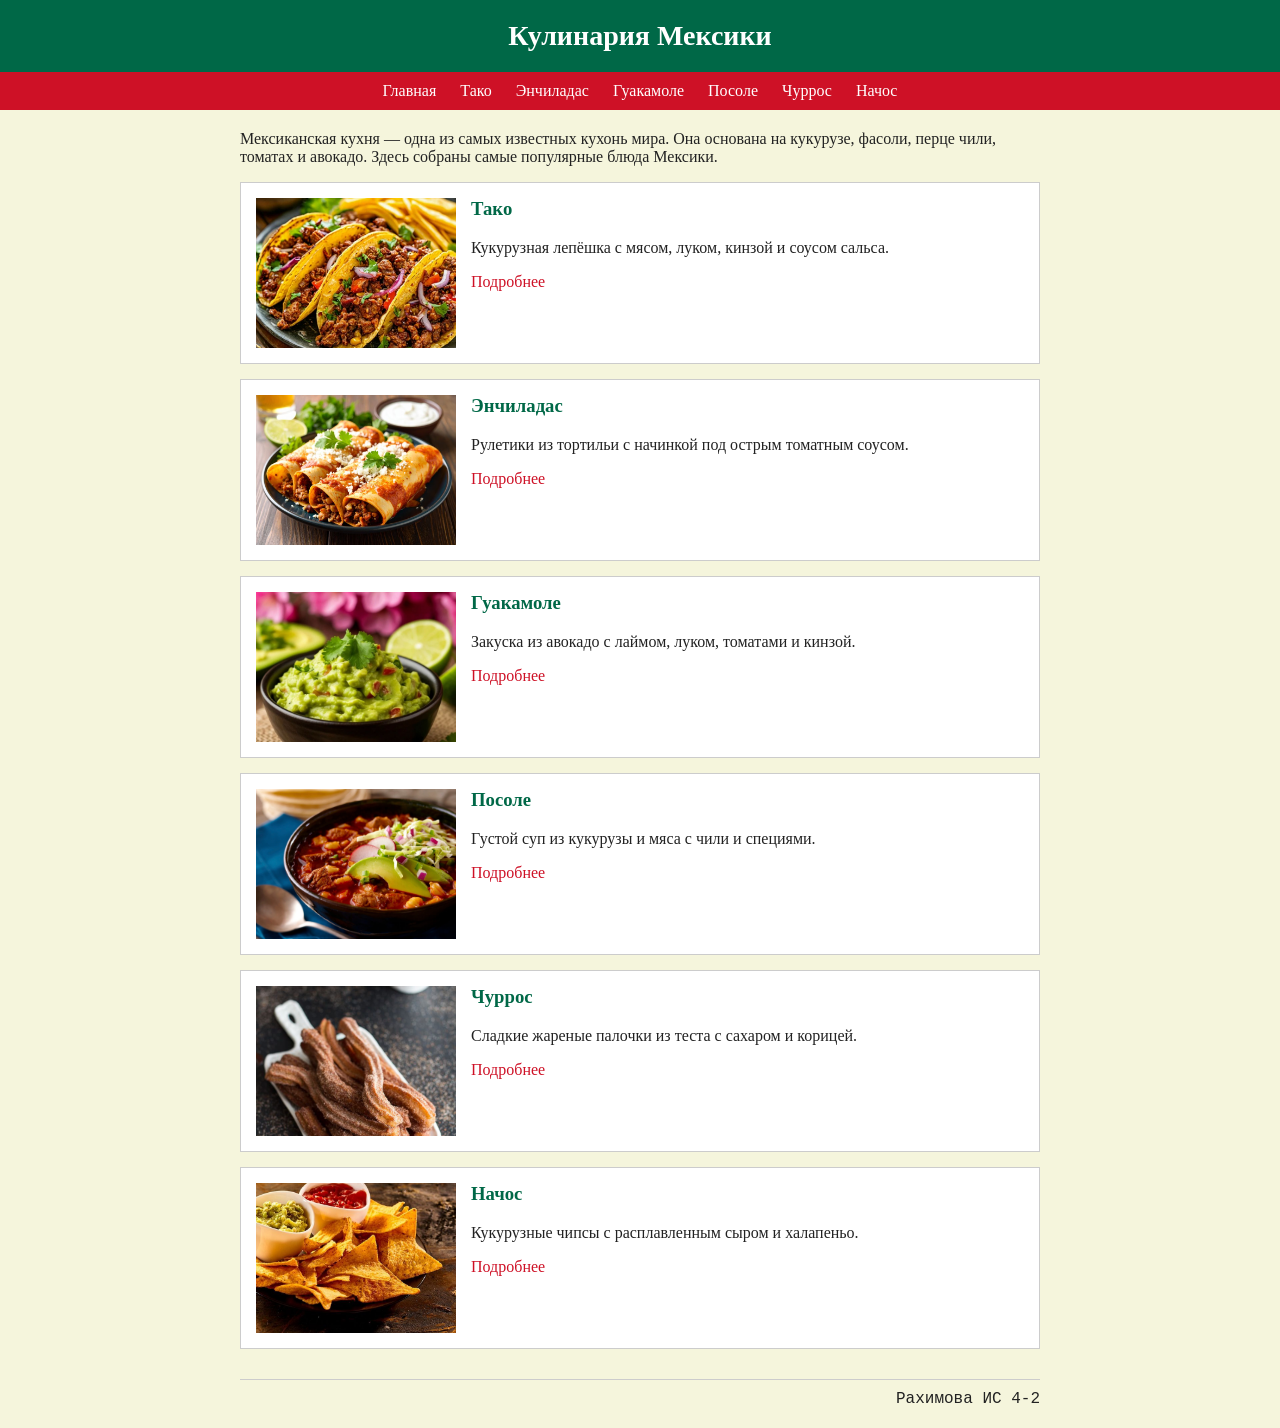
<file: index.html>
<!DOCTYPE html>
<html lang="ru">
<head>
    <meta charset="UTF-8">
    <title>Кулинария Мексики - Главная</title>
    <link rel="stylesheet" href="style.css">
</head>
<body>

    <header>
        <h1>Кулинария Мексики</h1>
    </header>

    <nav>
        <a href="index.html">Главная</a>
        <a href="tacos.html">Тако</a>
        <a href="enchiladas.html">Энчиладас</a>
        <a href="guacamole.html">Гуакамоле</a>
        <a href="pozole.html">Посоле</a>
        <a href="churros.html">Чуррос</a>
        <a href="nachos.html">Начос</a>
    </nav>

    <div class="container">

        <p>
            Мексиканская кухня — одна из самых известных кухонь мира.
            Она основана на кукурузе, фасоли, перце чили, томатах и авокадо.
            Здесь собраны самые популярные блюда Мексики.
        </p>

        <div class="dish">
            <img src="картинки/Тако.jpg" alt="Тако">
            <h3>Тако</h3>
            <p>Кукурузная лепёшка с мясом, луком, кинзой и соусом сальса.</p>
            <a href="tacos.html">Подробнее</a>
        </div>

        <div class="dish">
            <img src="картинки/Энчиладас.jpg" alt="Энчиладас">
            <h3>Энчиладас</h3>
            <p>Рулетики из тортильи с начинкой под острым томатным соусом.</p>
            <a href="enchiladas.html">Подробнее</a>
        </div>

        <div class="dish">
            <img src="картинки/Гуакамоле.jpg" alt="Гуакамоле">
            <h3>Гуакамоле</h3>
            <p>Закуска из авокадо с лаймом, луком, томатами и кинзой.</p>
            <a href="guacamole.html">Подробнее</a>
        </div>

        <div class="dish">
            <img src="картинки/Посоле.png" alt="Посоле">
            <h3>Посоле</h3>
            <p>Густой суп из кукурузы и мяса с чили и специями.</p>
            <a href="pozole.html">Подробнее</a>
        </div>

        <div class="dish">
            <img src="картинки/Чуррос.jpg" alt="Чуррос">
            <h3>Чуррос</h3>
            <p>Сладкие жареные палочки из теста с сахаром и корицей.</p>
            <a href="churros.html">Подробнее</a>
        </div>

        <div class="dish">
            <img src="картинки/Начос.jpg" alt="Начос">
            <h3>Начос</h3>
            <p>Кукурузные чипсы с расплавленным сыром и халапеньо.</p>
            <a href="nachos.html">Подробнее</a>
        </div>

        <div class="signature">Рахимова ИС 4-2</div>

    </div>

</body>
</html>
</file>
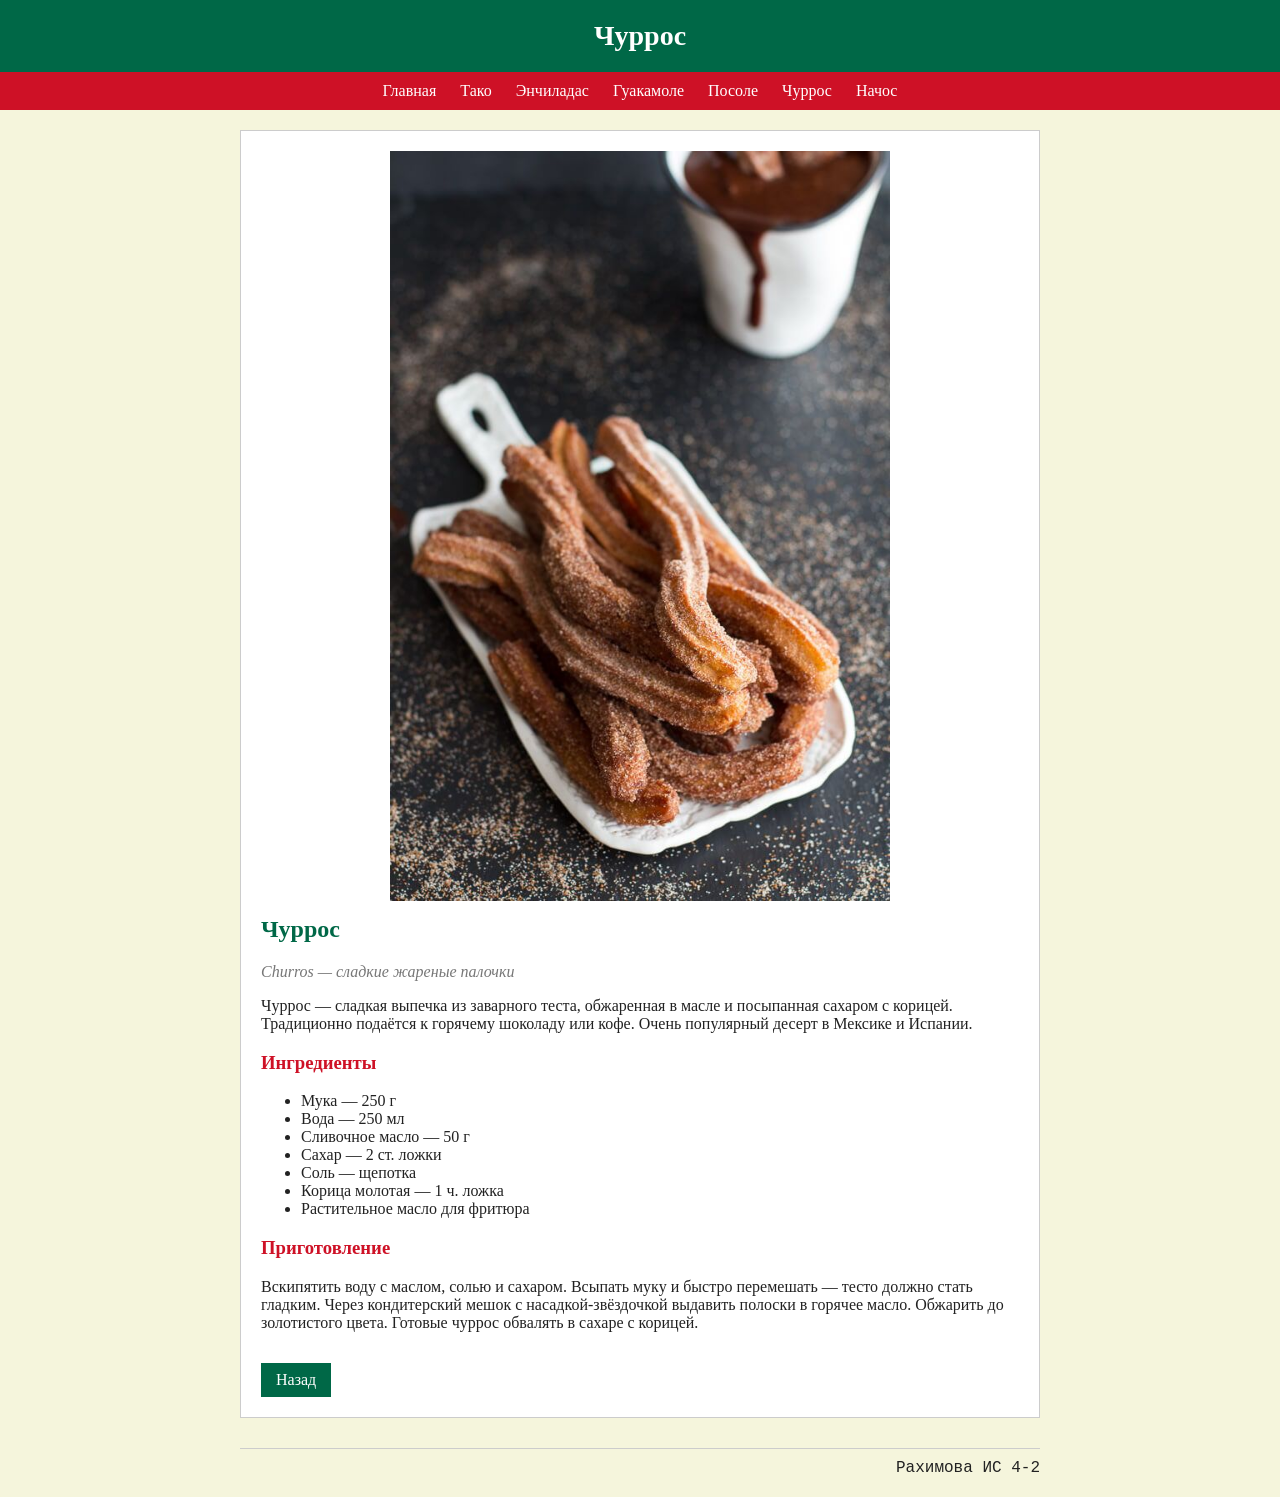
<file: churros.html>
<!DOCTYPE html>
<html lang="ru">
<head>
    <meta charset="UTF-8">
    <title>Чуррос - Кулинария Мексики</title>
    <link rel="stylesheet" href="style.css">
</head>
<body>

    <header>
        <h1>Чуррос</h1>
    </header>

    <nav>
        <a href="index.html">Главная</a>
        <a href="tacos.html">Тако</a>
        <a href="enchiladas.html">Энчиладас</a>
        <a href="guacamole.html">Гуакамоле</a>
        <a href="pozole.html">Посоле</a>
        <a href="churros.html">Чуррос</a>
        <a href="nachos.html">Начос</a>
    </nav>

    <div class="container">

        <div class="card">
            <img src="картинки/Чуррос.jpg" alt="Чуррос">

            <h2>Чуррос</h2>
            <p class="subtitle">Churros — сладкие жареные палочки</p>

            <p>
                Чуррос — сладкая выпечка из заварного теста, обжаренная в масле
                и посыпанная сахаром с корицей. Традиционно подаётся к горячему
                шоколаду или кофе. Очень популярный десерт в Мексике и Испании.
            </p>

            <h3>Ингредиенты</h3>
            <ul>
                <li>Мука — 250 г</li>
                <li>Вода — 250 мл</li>
                <li>Сливочное масло — 50 г</li>
                <li>Сахар — 2 ст. ложки</li>
                <li>Соль — щепотка</li>
                <li>Корица молотая — 1 ч. ложка</li>
                <li>Растительное масло для фритюра</li>
            </ul>

            <h3>Приготовление</h3>
            <p>
                Вскипятить воду с маслом, солью и сахаром. Всыпать муку и быстро
                перемешать — тесто должно стать гладким. Через кондитерский мешок
                с насадкой-звёздочкой выдавить полоски в горячее масло. Обжарить
                до золотистого цвета. Готовые чуррос обвалять в сахаре с корицей.
            </p>

            <a href="index.html" class="back">Назад</a>
        </div>

        <div class="signature">Рахимова ИС 4-2</div>

    </div>

</body>
</html>
</file>
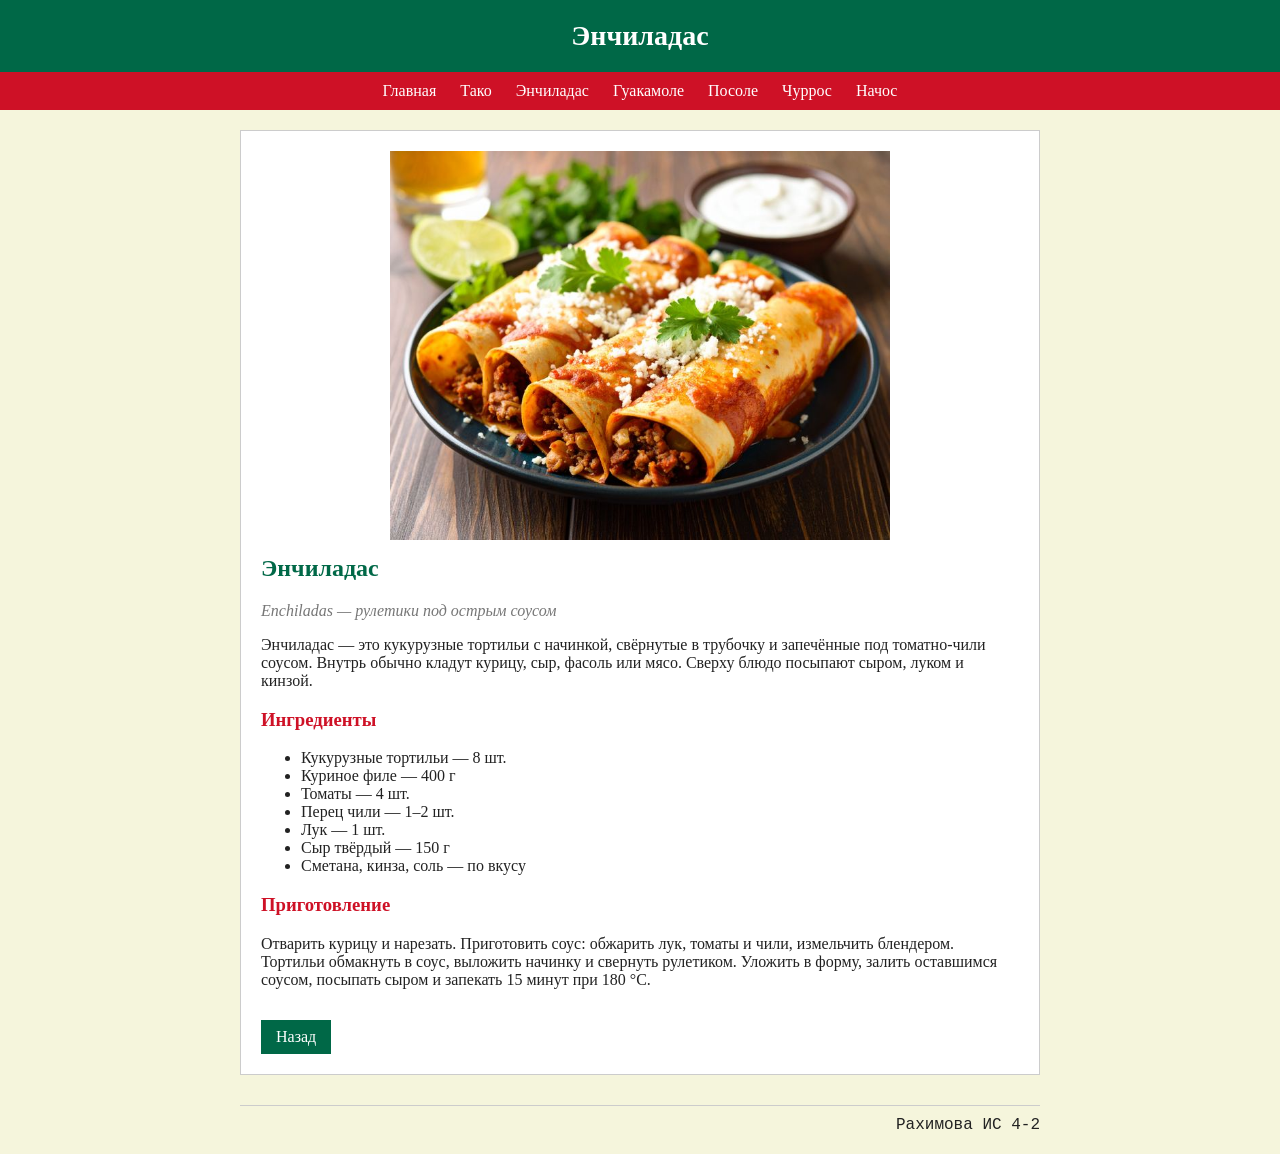
<file: enchiladas.html>
<!DOCTYPE html>
<html lang="ru">
<head>
    <meta charset="UTF-8">
    <title>Энчиладас - Кулинария Мексики</title>
    <link rel="stylesheet" href="style.css">
</head>
<body>

    <header>
        <h1>Энчиладас</h1>
    </header>

    <nav>
        <a href="index.html">Главная</a>
        <a href="tacos.html">Тако</a>
        <a href="enchiladas.html">Энчиладас</a>
        <a href="guacamole.html">Гуакамоле</a>
        <a href="pozole.html">Посоле</a>
        <a href="churros.html">Чуррос</a>
        <a href="nachos.html">Начос</a>
    </nav>

    <div class="container">

        <div class="card">
            <img src="картинки/Энчиладас.jpg" alt="Энчиладас">

            <h2>Энчиладас</h2>
            <p class="subtitle">Enchiladas — рулетики под острым соусом</p>

            <p>
                Энчиладас — это кукурузные тортильи с начинкой, свёрнутые в трубочку
                и запечённые под томатно-чили соусом. Внутрь обычно кладут курицу,
                сыр, фасоль или мясо. Сверху блюдо посыпают сыром, луком и кинзой.
            </p>

            <h3>Ингредиенты</h3>
            <ul>
                <li>Кукурузные тортильи — 8 шт.</li>
                <li>Куриное филе — 400 г</li>
                <li>Томаты — 4 шт.</li>
                <li>Перец чили — 1–2 шт.</li>
                <li>Лук — 1 шт.</li>
                <li>Сыр твёрдый — 150 г</li>
                <li>Сметана, кинза, соль — по вкусу</li>
            </ul>

            <h3>Приготовление</h3>
            <p>
                Отварить курицу и нарезать. Приготовить соус: обжарить лук, томаты
                и чили, измельчить блендером. Тортильи обмакнуть в соус, выложить
                начинку и свернуть рулетиком. Уложить в форму, залить оставшимся
                соусом, посыпать сыром и запекать 15 минут при 180 °C.
            </p>

            <a href="index.html" class="back">Назад</a>
        </div>

        <div class="signature">Рахимова ИС 4-2</div>

    </div>

</body>
</html>
</file>
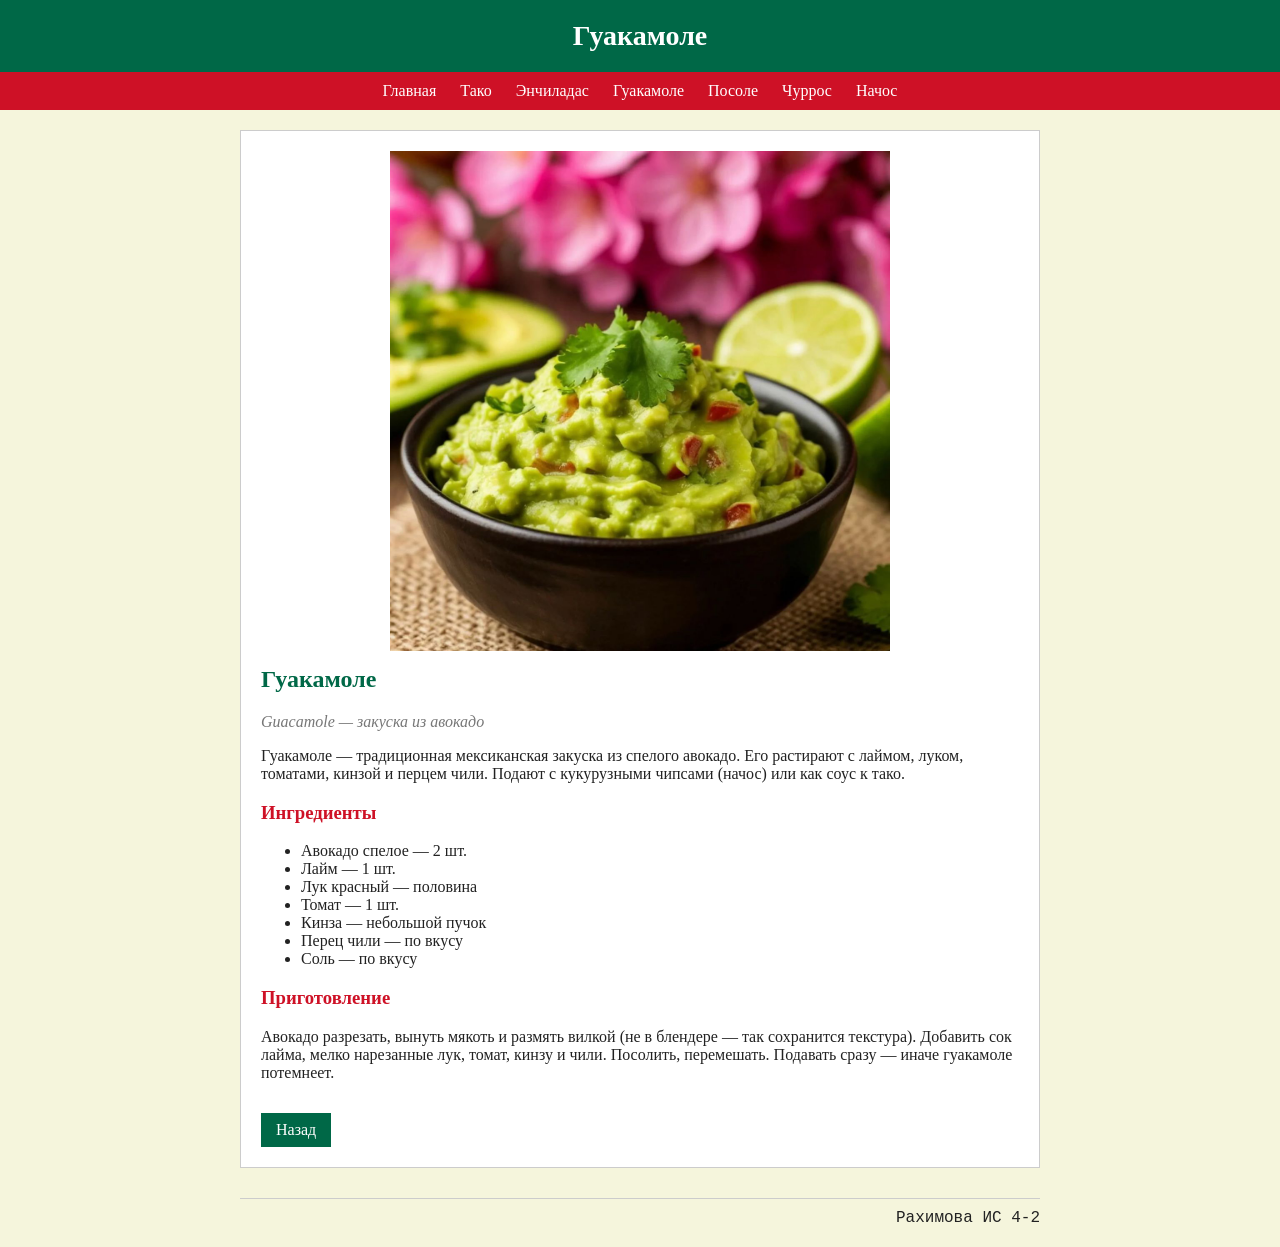
<file: guacamole.html>
<!DOCTYPE html>
<html lang="ru">
<head>
    <meta charset="UTF-8">
    <title>Гуакамоле - Кулинария Мексики</title>
    <link rel="stylesheet" href="style.css">
</head>
<body>

    <header>
        <h1>Гуакамоле</h1>
    </header>

    <nav>
        <a href="index.html">Главная</a>
        <a href="tacos.html">Тако</a>
        <a href="enchiladas.html">Энчиладас</a>
        <a href="guacamole.html">Гуакамоле</a>
        <a href="pozole.html">Посоле</a>
        <a href="churros.html">Чуррос</a>
        <a href="nachos.html">Начос</a>
    </nav>

    <div class="container">

        <div class="card">
            <img src="картинки/Гуакамоле.jpg" alt="Гуакамоле">

            <h2>Гуакамоле</h2>
            <p class="subtitle">Guacamole — закуска из авокадо</p>

            <p>
                Гуакамоле — традиционная мексиканская закуска из спелого авокадо.
                Его растирают с лаймом, луком, томатами, кинзой и перцем чили.
                Подают с кукурузными чипсами (начос) или как соус к тако.
            </p>

            <h3>Ингредиенты</h3>
            <ul>
                <li>Авокадо спелое — 2 шт.</li>
                <li>Лайм — 1 шт.</li>
                <li>Лук красный — половина</li>
                <li>Томат — 1 шт.</li>
                <li>Кинза — небольшой пучок</li>
                <li>Перец чили — по вкусу</li>
                <li>Соль — по вкусу</li>
            </ul>

            <h3>Приготовление</h3>
            <p>
                Авокадо разрезать, вынуть мякоть и размять вилкой (не в блендере —
                так сохранится текстура). Добавить сок лайма, мелко нарезанные лук,
                томат, кинзу и чили. Посолить, перемешать. Подавать сразу — иначе
                гуакамоле потемнеет.
            </p>

            <a href="index.html" class="back">Назад</a>
        </div>

        <div class="signature">Рахимова ИС 4-2</div>

    </div>

</body>
</html>
</file>
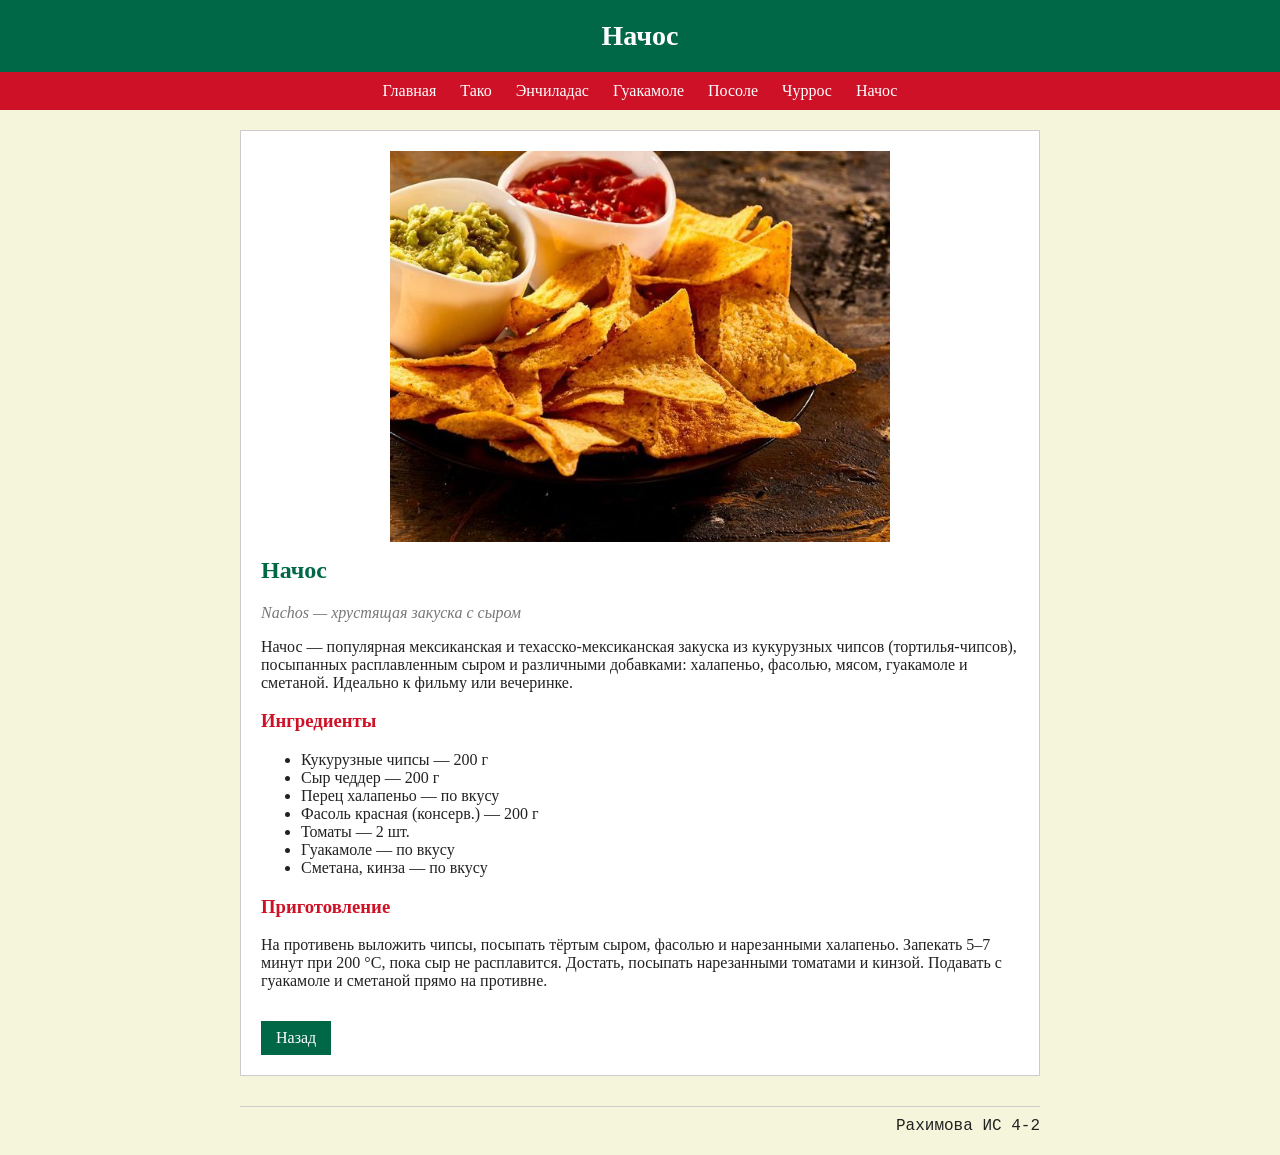
<file: nachos.html>
<!DOCTYPE html>
<html lang="ru">
<head>
    <meta charset="UTF-8">
    <title>Начос - Кулинария Мексики</title>
    <link rel="stylesheet" href="style.css">
</head>
<body>

    <header>
        <h1>Начос</h1>
    </header>

    <nav>
        <a href="index.html">Главная</a>
        <a href="tacos.html">Тако</a>
        <a href="enchiladas.html">Энчиладас</a>
        <a href="guacamole.html">Гуакамоле</a>
        <a href="pozole.html">Посоле</a>
        <a href="churros.html">Чуррос</a>
        <a href="nachos.html">Начос</a>
    </nav>

    <div class="container">

        <div class="card">
            <img src="картинки/Начос.jpg" alt="Начос">

            <h2>Начос</h2>
            <p class="subtitle">Nachos — хрустящая закуска с сыром</p>

            <p>
                Начос — популярная мексиканская и техасско-мексиканская закуска
                из кукурузных чипсов (тортилья-чипсов), посыпанных расплавленным
                сыром и различными добавками: халапеньо, фасолью, мясом, гуакамоле
                и сметаной. Идеально к фильму или вечеринке.
            </p>

            <h3>Ингредиенты</h3>
            <ul>
                <li>Кукурузные чипсы — 200 г</li>
                <li>Сыр чеддер — 200 г</li>
                <li>Перец халапеньо — по вкусу</li>
                <li>Фасоль красная (консерв.) — 200 г</li>
                <li>Томаты — 2 шт.</li>
                <li>Гуакамоле — по вкусу</li>
                <li>Сметана, кинза — по вкусу</li>
            </ul>

            <h3>Приготовление</h3>
            <p>
                На противень выложить чипсы, посыпать тёртым сыром, фасолью
                и нарезанными халапеньо. Запекать 5–7 минут при 200 °C, пока
                сыр не расплавится. Достать, посыпать нарезанными томатами
                и кинзой. Подавать с гуакамоле и сметаной прямо на противне.
            </p>

            <a href="index.html" class="back">Назад</a>
        </div>

        <div class="signature">Рахимова ИС 4-2</div>

    </div>

</body>
</html>
</file>
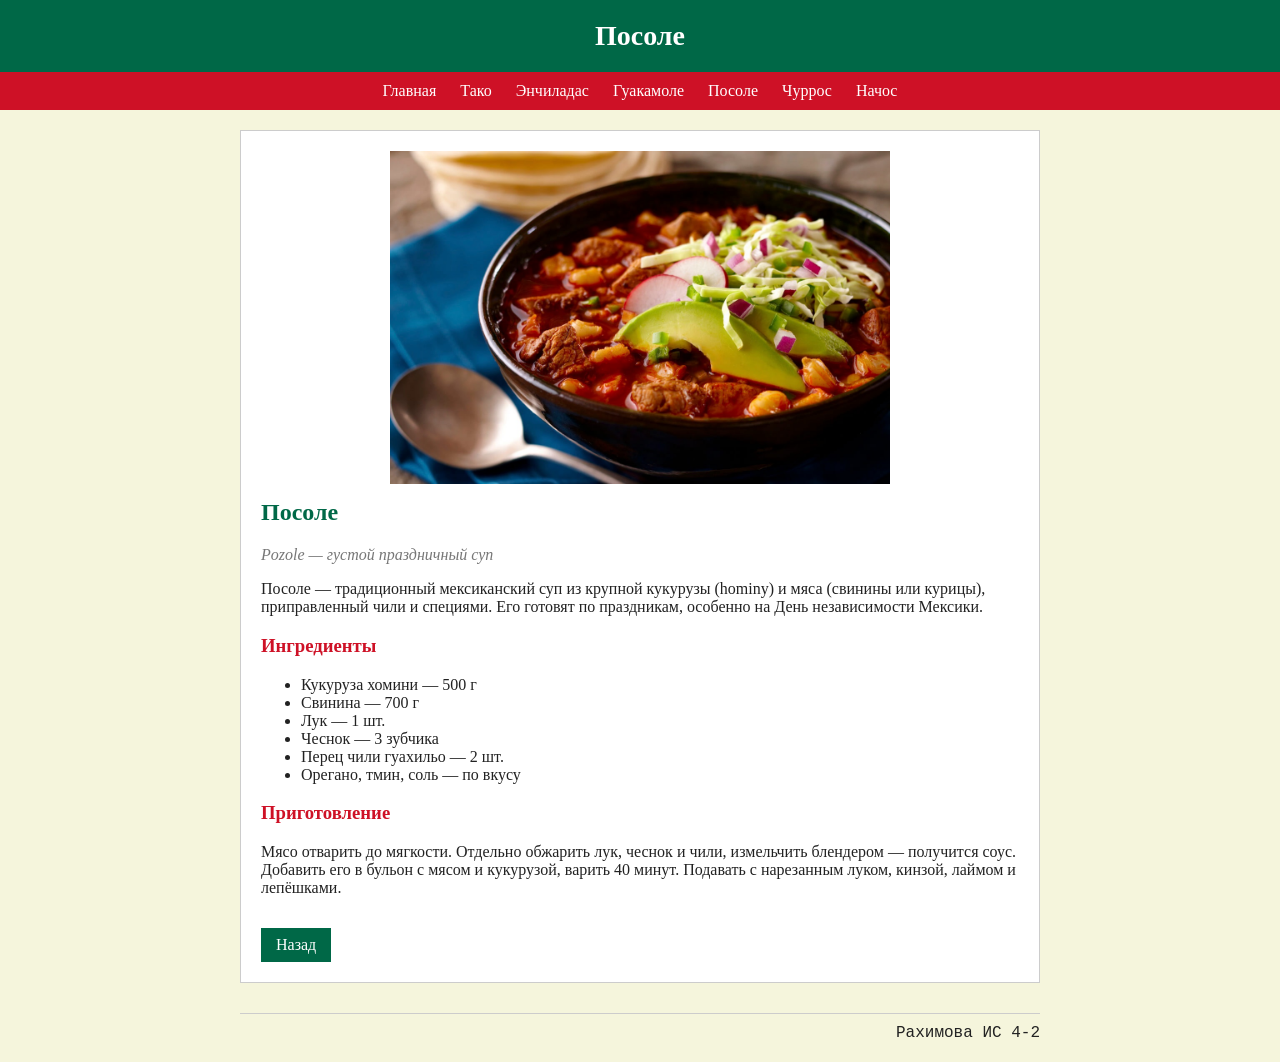
<file: pozole.html>
<!DOCTYPE html>
<html lang="ru">
<head>
    <meta charset="UTF-8">
    <title>Посоле - Кулинария Мексики</title>
    <link rel="stylesheet" href="style.css">
</head>
<body>

    <header>
        <h1>Посоле</h1>
    </header>

    <nav>
        <a href="index.html">Главная</a>
        <a href="tacos.html">Тако</a>
        <a href="enchiladas.html">Энчиладас</a>
        <a href="guacamole.html">Гуакамоле</a>
        <a href="pozole.html">Посоле</a>
        <a href="churros.html">Чуррос</a>
        <a href="nachos.html">Начос</a>
    </nav>

    <div class="container">

        <div class="card">
            <img src="картинки/Посоле.png" alt="Посоле">

            <h2>Посоле</h2>
            <p class="subtitle">Pozole — густой праздничный суп</p>

            <p>
                Посоле — традиционный мексиканский суп из крупной кукурузы (hominy)
                и мяса (свинины или курицы), приправленный чили и специями.
                Его готовят по праздникам, особенно на День независимости Мексики.
            </p>

            <h3>Ингредиенты</h3>
            <ul>
                <li>Кукуруза хомини — 500 г</li>
                <li>Свинина — 700 г</li>
                <li>Лук — 1 шт.</li>
                <li>Чеснок — 3 зубчика</li>
                <li>Перец чили гуахильо — 2 шт.</li>
                <li>Орегано, тмин, соль — по вкусу</li>
            </ul>

            <h3>Приготовление</h3>
            <p>
                Мясо отварить до мягкости. Отдельно обжарить лук, чеснок и чили,
                измельчить блендером — получится соус. Добавить его в бульон
                с мясом и кукурузой, варить 40 минут. Подавать с нарезанным
                луком, кинзой, лаймом и лепёшками.
            </p>

            <a href="index.html" class="back">Назад</a>
        </div>

        <div class="signature">Рахимова ИС 4-2</div>

    </div>

</body>
</html>
</file>
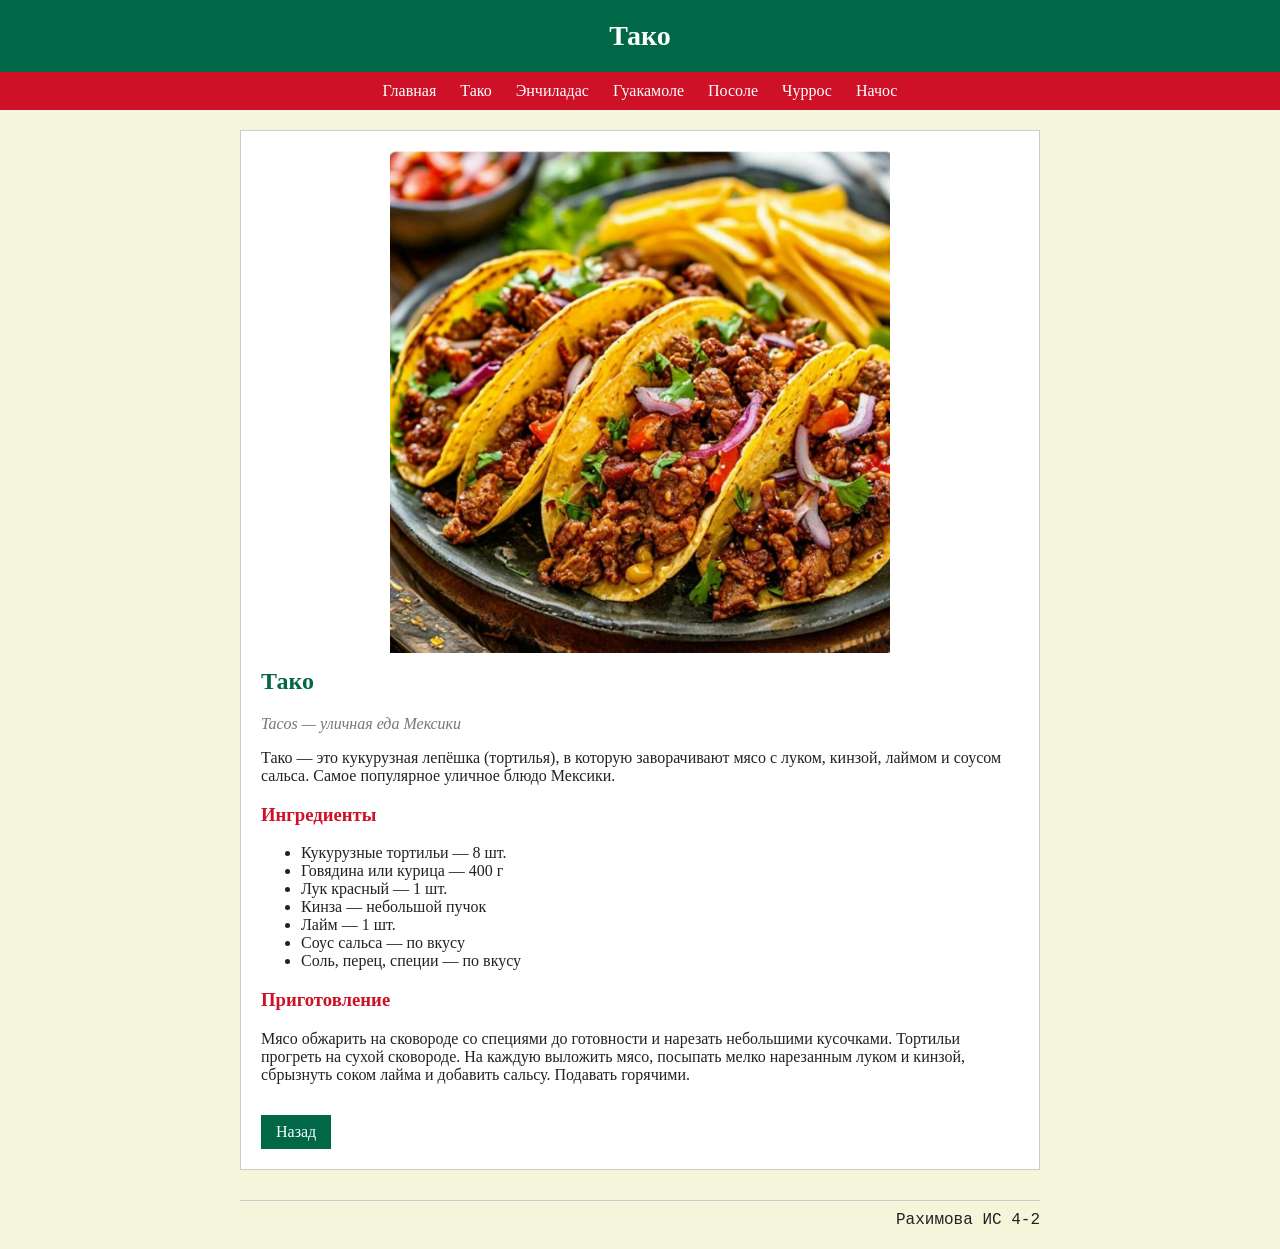
<file: tacos.html>
<!DOCTYPE html>
<html lang="ru">
<head>
    <meta charset="UTF-8">
    <title>Тако - Кулинария Мексики</title>
    <link rel="stylesheet" href="style.css">
</head>
<body>

    <header>
        <h1>Тако</h1>
    </header>

    <nav>
        <a href="index.html">Главная</a>
        <a href="tacos.html">Тако</a>
        <a href="enchiladas.html">Энчиладас</a>
        <a href="guacamole.html">Гуакамоле</a>
        <a href="pozole.html">Посоле</a>
        <a href="churros.html">Чуррос</a>
        <a href="nachos.html">Начос</a>
    </nav>

    <div class="container">

        <div class="card">
            <img src="картинки/Тако.jpg" alt="Тако">

            <h2>Тако</h2>
            <p class="subtitle">Tacos — уличная еда Мексики</p>

            <p>
                Тако — это кукурузная лепёшка (тортилья), в которую заворачивают
                мясо с луком, кинзой, лаймом и соусом сальса. Самое популярное
                уличное блюдо Мексики.
            </p>

            <h3>Ингредиенты</h3>
            <ul>
                <li>Кукурузные тортильи — 8 шт.</li>
                <li>Говядина или курица — 400 г</li>
                <li>Лук красный — 1 шт.</li>
                <li>Кинза — небольшой пучок</li>
                <li>Лайм — 1 шт.</li>
                <li>Соус сальса — по вкусу</li>
                <li>Соль, перец, специи — по вкусу</li>
            </ul>

            <h3>Приготовление</h3>
            <p>
                Мясо обжарить на сковороде со специями до готовности и нарезать
                небольшими кусочками. Тортильи прогреть на сухой сковороде.
                На каждую выложить мясо, посыпать мелко нарезанным луком и кинзой,
                сбрызнуть соком лайма и добавить сальсу. Подавать горячими.
            </p>

            <a href="index.html" class="back">Назад</a>
        </div>

        <div class="signature">Рахимова ИС 4-2</div>

    </div>

</body>
</html>
</file>
<file: style.css>
body {
    font-family: Georgia, serif;
    background-color: #f5f5dc;
    color: #222222;
    margin: 0;
    padding: 0;
}

header {
    background-color: #006847;
    color: #ffffff;
    padding: 20px;
    text-align: center;
}

header h1 {
    margin: 0;
    font-size: 28px;
}

nav {
    background-color: #ce1126;
    padding: 10px;
    text-align: center;
}

nav a {
    color: #ffffff;
    text-decoration: none;
    margin: 0 10px;
    font-size: 16px;
}

nav a:hover {
    text-decoration: underline;
}

.container {
    max-width: 800px;
    margin: 20px auto;
    padding: 0 15px;
}

.card {
    background-color: #ffffff;
    border: 1px solid #cccccc;
    padding: 20px;
    margin-bottom: 20px;
}

.card img {
    width: 100%;
    max-width: 500px;
    display: block;
    margin: 0 auto 15px auto;
}

.card h2 {
    color: #006847;
    margin-top: 0;
}

.card h3 {
    color: #ce1126;
}

.subtitle {
    color: #777777;
    font-style: italic;
    margin-top: 0;
}

.dish {
    background-color: #ffffff;
    border: 1px solid #cccccc;
    padding: 15px;
    margin-bottom: 15px;
    overflow: hidden;
}

.dish img {
    width: 200px;
    height: 150px;
    object-fit: cover;
    float: left;
    margin-right: 15px;
}

.dish h3 {
    margin-top: 0;
    color: #006847;
}

.dish a {
    color: #ce1126;
    text-decoration: none;
}

.dish a:hover {
    text-decoration: underline;
}

.back {
    display: inline-block;
    margin-top: 15px;
    background-color: #006847;
    color: #ffffff;
    text-decoration: none;
    padding: 8px 15px;
}

.back:hover {
    background-color: #004d33;
}

.signature {
    text-align: right;
    font-family: "Courier New", monospace;
    margin-top: 30px;
    padding-top: 10px;
    border-top: 1px solid #cccccc;
}
</file>
